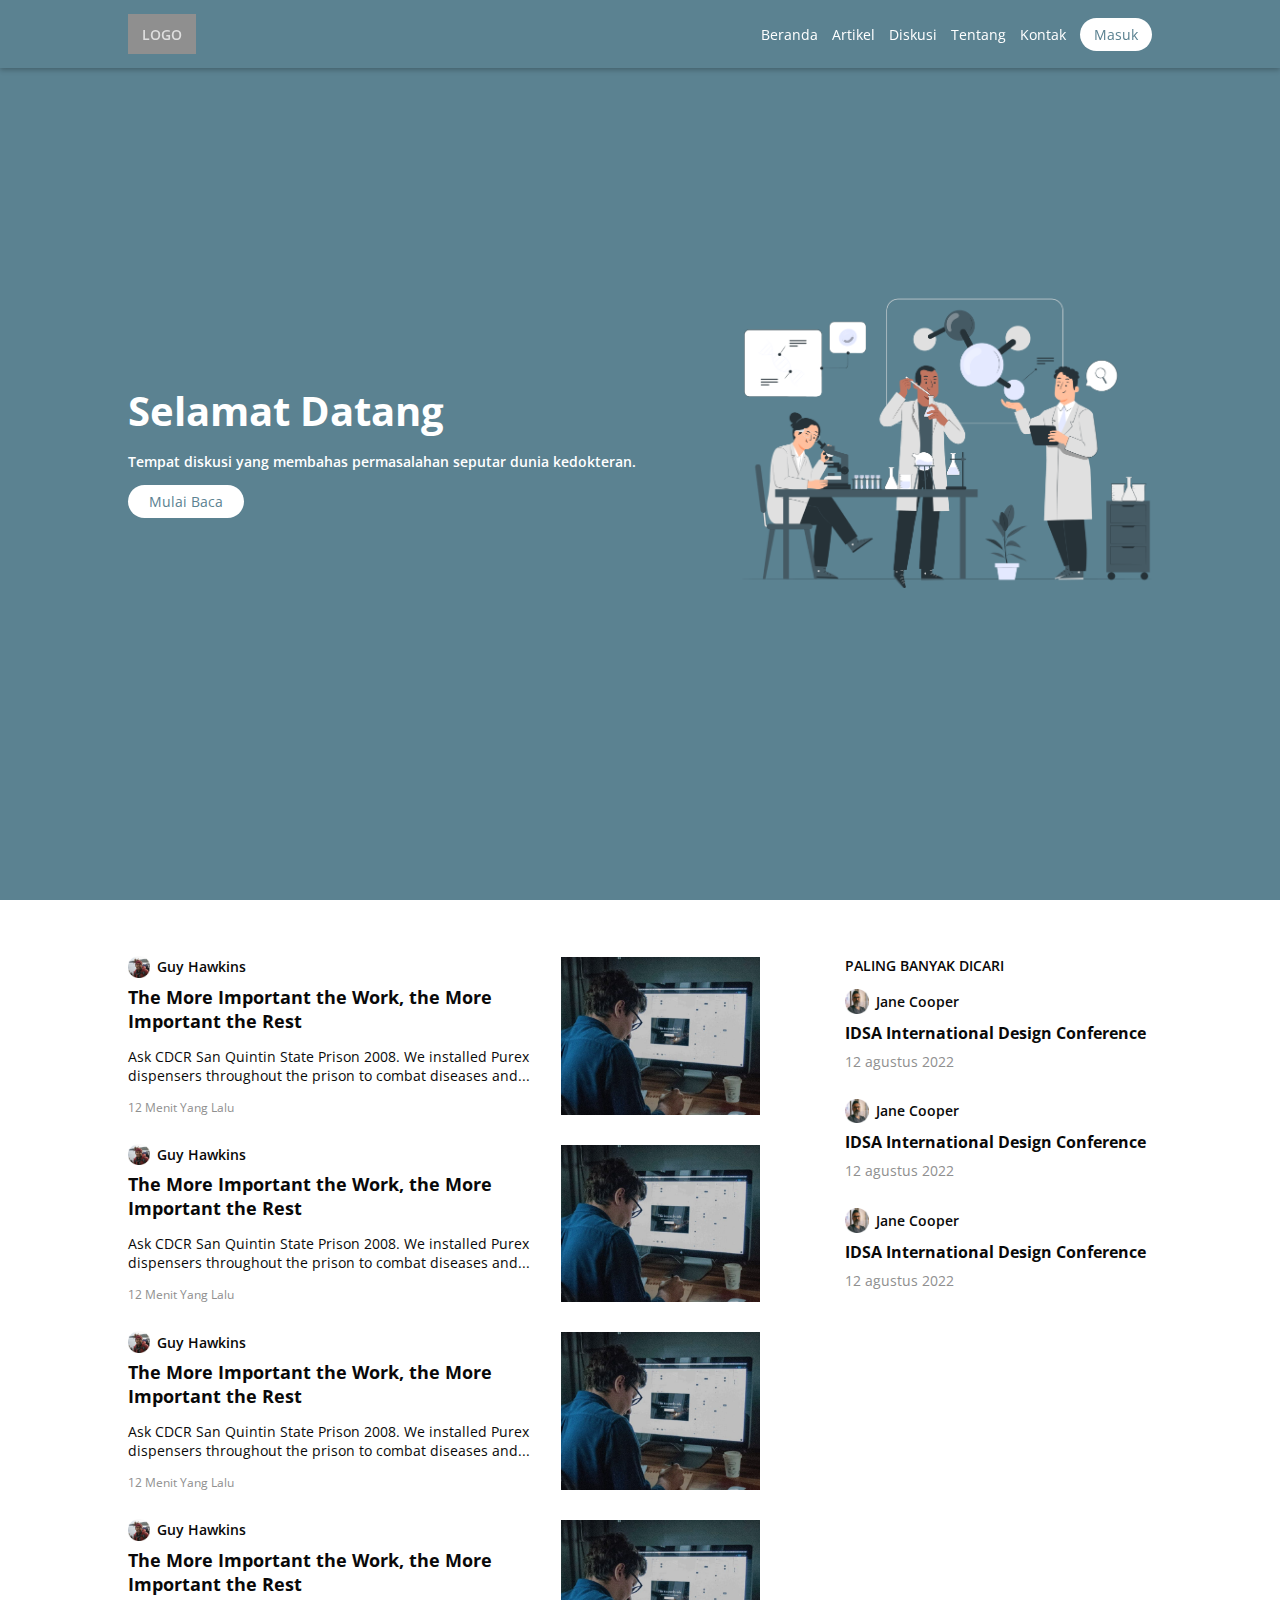
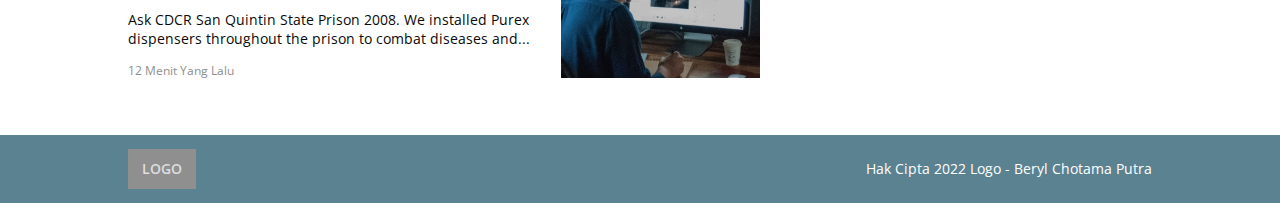
<file: index.html>
<!DOCTYPE html>
<html lang="en">
  <head>
    <meta charset="UTF-8" />
    <meta http-equiv="X-UA-Compatible" content="IE=edge" />
    <meta name="viewport" content="width=device-width, initial-scale=1.0" />

    <!-- Page Title -->
    <title>Proyek Tanpa Nama | Beranda</title>

    <!-- Custom CSS -->
    <link rel="stylesheet" href="assets/css/index.css" />

    <!-- Flaticon -->
    <link
      rel="stylesheet"
      href="https://cdn-uicons.flaticon.com/uicons-solid-rounded/css/uicons-solid-rounded.css"
    />
  </head>
  <body>
    <!-- Header -->
    <header>
      <nav class="header__navbar container">
        <a href="#" class="navbar__logo">logo</a>

        <ul class="navbar__nav">
          <li class="nav__item">
            <a href="/index.html" class="nav__link">beranda</a>
          </li>
          <li class="nav__item">
            <a href="/artikel.html" class="nav__link">artikel</a>
          </li>
          <li class="nav__item"><a href="#" class="nav__link">diskusi</a></li>
          <li class="nav__item"><a href="#" class="nav__link">tentang</a></li>
          <li class="nav__item"><a href="#" class="nav__link">kontak</a></li>
          <li class="nav__item"><a href="#" class="nav__button">masuk</a></li>
        </ul>

        <div class="navbar__toggle">
          <input type="checkbox" />
          <span></span>
          <span></span>
          <span></span>
        </div>
      </nav>
    </header>

    <!-- Hero -->
    <div class="hero">
      <div class="container container--flex container--hero">
        <div class="hero__main">
          <h1>selamat datang</h1>

          <p>
            tempat diskusi yang membahas permasalahan seputar dunia kedokteran.
          </p>

          <a href="#">mulai baca</a>
        </div>

        <div class="hero__secondary">
          <img src="assets/img/hero-img.png" alt="" />
        </div>
      </div>
    </div>

    <div class="container container--flex" style="padding: 2em 0">
      <!-- Main -->
      <main>
        <article class="article--recent">
          <div class="article--recent__main">
            <div class="main__author">
              <img src="assets/img/article-recent-author.png" alt="" />

              <p>guy hawkins</p>
            </div>

            <h3>The More Important the Work, the More Important the Rest</h3>

            <p>
              Ask CDCR San Quintin State Prison 2008. We installed Purex
              dispensers throughout the prison to combat diseases and...
            </p>

            <span>12 menit yang lalu</span>
          </div>

          <div class="article--recent__secondary">
            <img src="assets/img/article-recent-image.png" alt="" />
          </div>
        </article>

        <article class="article--recent">
          <div class="article--recent__main">
            <div class="main__author">
              <img src="assets/img/article-recent-author.png" alt="" />

              <p>guy hawkins</p>
            </div>

            <h3>The More Important the Work, the More Important the Rest</h3>

            <p>
              Ask CDCR San Quintin State Prison 2008. We installed Purex
              dispensers throughout the prison to combat diseases and...
            </p>

            <span>12 menit yang lalu</span>
          </div>

          <div class="article--recent__secondary">
            <img src="assets/img/article-recent-image.png" alt="" />
          </div>
        </article>

        <article class="article--recent">
          <div class="article--recent__main">
            <div class="main__author">
              <img src="assets/img/article-recent-author.png" alt="" />

              <p>guy hawkins</p>
            </div>

            <h3>The More Important the Work, the More Important the Rest</h3>

            <p>
              Ask CDCR San Quintin State Prison 2008. We installed Purex
              dispensers throughout the prison to combat diseases and...
            </p>

            <span>12 menit yang lalu</span>
          </div>

          <div class="article--recent__secondary">
            <img src="assets/img/article-recent-image.png" alt="" />
          </div>
        </article>

        <article class="article--recent">
          <div class="article--recent__main">
            <div class="main__author">
              <img src="assets/img/article-recent-author.png" alt="" />

              <p>guy hawkins</p>
            </div>

            <h3>The More Important the Work, the More Important the Rest</h3>

            <p>
              Ask CDCR San Quintin State Prison 2008. We installed Purex
              dispensers throughout the prison to combat diseases and...
            </p>

            <span>12 menit yang lalu</span>
          </div>

          <div class="article--recent__secondary">
            <img src="assets/img/article-recent-image.png" alt="" />
          </div>
        </article>
      </main>

      <!-- Aside -->
      <aside>
        <h2><i class="fi fi-sr-chart-histogram"></i> paling banyak dicari</h2>

        <article class="article--trending">
          <div class="article--trending__main">
            <img src="assets/img/article-trending-author.png" alt="" />

            <p>jane cooper</p>
          </div>

          <div class="article--trending__secondary">
            <h3>IDSA International Design Conference</h3>

            <p>12 agustus 2022</p>
          </div>
        </article>

        <article class="article--trending">
          <div class="article--trending__main">
            <img src="assets/img/article-trending-author.png" alt="" />

            <p>jane cooper</p>
          </div>

          <div class="article--trending__secondary">
            <h3>IDSA International Design Conference</h3>

            <p>12 agustus 2022</p>
          </div>
        </article>

        <article class="article--trending">
          <div class="article--trending__main">
            <img src="assets/img/article-trending-author.png" alt="" />

            <p>jane cooper</p>
          </div>

          <div class="article--trending__secondary">
            <h3>IDSA International Design Conference</h3>

            <p>12 agustus 2022</p>
          </div>
        </article>
      </aside>
    </div>

    <!-- Footer -->
    <footer>
      <div class="container container--flex container--footer">
        <a href="#" class="footer__logo">logo</a>

        <p>hak cipta 2022 logo - Beryl Chotama Putra</p>
      </div>
    </footer>

    <!-- Jquery -->
    <script
      src="https://code.jquery.com/jquery-3.6.0.min.js"
      integrity="sha256-/xUj+3OJU5yExlq6GSYGSHk7tPXikynS7ogEvDej/m4="
      crossorigin="anonymous"
    ></script>

    <!-- Custom JS -->
    <script src="assets/js/index.js"></script>
  </body>
</html>
</file>
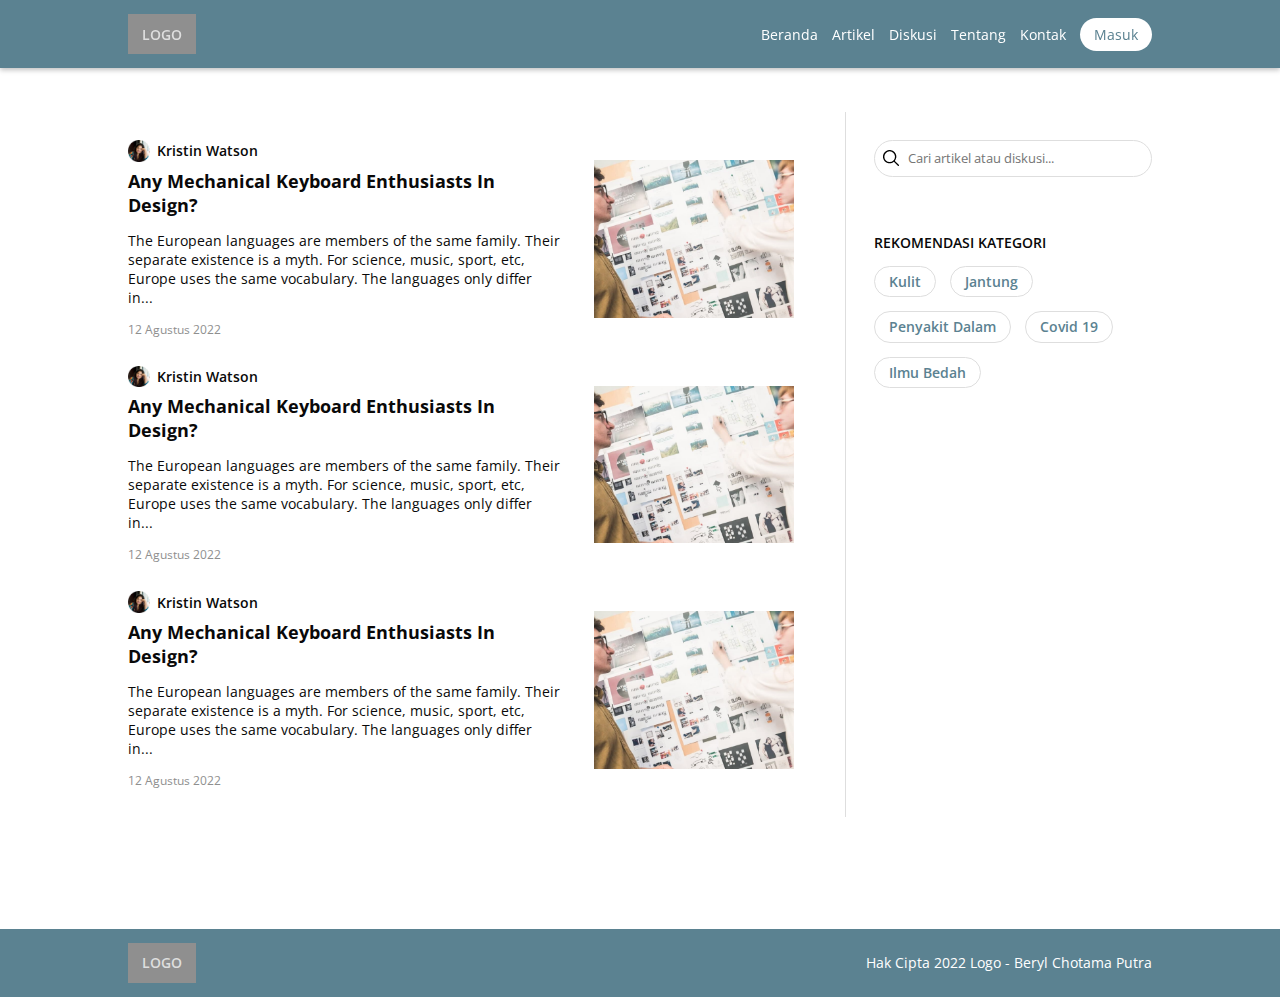
<file: artikel.html>
<!DOCTYPE html>
<html lang="en">
  <head>
    <meta charset="UTF-8" />
    <meta http-equiv="X-UA-Compatible" content="IE=edge" />
    <meta name="viewport" content="width=device-width, initial-scale=1.0" />

    <!-- Page Title -->
    <title>Proyek Tanpa Nama | Artikel</title>

    <!-- Custom CSS -->
    <link rel="stylesheet" href="assets/css/artikel.css" />

    <!-- Flaticon -->
    <link
      rel="stylesheet"
      href="https://cdn-uicons.flaticon.com/uicons-solid-rounded/css/uicons-solid-rounded.css"
    />
  </head>
  <body>
    <!-- Header -->
    <header>
      <nav class="header__navbar container">
        <a href="#" class="navbar__logo">logo</a>

        <ul class="navbar__nav">
          <li class="nav__item">
            <a href="/index.html" class="nav__link">beranda</a>
          </li>
          <li class="nav__item">
            <a href="/artikel.html" class="nav__link">artikel</a>
          </li>
          <li class="nav__item"><a href="#" class="nav__link">diskusi</a></li>
          <li class="nav__item"><a href="#" class="nav__link">tentang</a></li>
          <li class="nav__item"><a href="#" class="nav__link">kontak</a></li>
          <li class="nav__item"><a href="#" class="nav__button">masuk</a></li>
        </ul>

        <div class="navbar__toggle">
          <input type="checkbox" />
          <span></span>
          <span></span>
          <span></span>
        </div>
      </nav>
    </header>

    <div class="container container--flex" style="padding: 8em 0">
      <!-- Main -->
      <main>
        <article>
          <div class="article__main">
            <div class="main__author">
              <img
                src="assets/img/article-author.png"
                alt="article-author.png"
              />
              <p>kristin watson</p>
            </div>

            <h3>Any Mechanical Keyboard Enthusiasts In Design?</h3>

            <p>
              The European languages are members of the same family. Their
              separate existence is a myth. For science, music, sport, etc,
              Europe uses the same vocabulary. The languages only differ in...
            </p>

            <span>12 agustus 2022</span>
          </div>
          <div class="article__secondary">
            <img src="assets/img/article-image.png" alt="article-image.png" />
          </div>
        </article>

        <article>
          <div class="article__main">
            <div class="main__author">
              <img
                src="assets/img/article-author.png"
                alt="article-author.png"
              />
              <p>kristin watson</p>
            </div>

            <h3>Any Mechanical Keyboard Enthusiasts In Design?</h3>

            <p>
              The European languages are members of the same family. Their
              separate existence is a myth. For science, music, sport, etc,
              Europe uses the same vocabulary. The languages only differ in...
            </p>

            <span>12 agustus 2022</span>
          </div>
          <div class="article__secondary">
            <img src="assets/img/article-image.png" alt="article-image.png" />
          </div>
        </article>

        <article>
          <div class="article__main">
            <div class="main__author">
              <img
                src="assets/img/article-author.png"
                alt="article-author.png"
              />
              <p>kristin watson</p>
            </div>

            <h3>Any Mechanical Keyboard Enthusiasts In Design?</h3>

            <p>
              The European languages are members of the same family. Their
              separate existence is a myth. For science, music, sport, etc,
              Europe uses the same vocabulary. The languages only differ in...
            </p>

            <span>12 agustus 2022</span>
          </div>
          <div class="article__secondary">
            <img src="assets/img/article-image.png" alt="article-image.png" />
          </div>
        </article>
      </main>

      <!-- Aside -->
      <aside>
        <div class="sidebar__main">
          <input
            type="search"
            name=""
            id=""
            placeholder="Cari artikel atau diskusi..."
          />
        </div>

        <div class="sidebar__secondary">
          <h2>rekomendasi kategori</h2>

          <div class="recommended-categories">
            <a href="" class="category__card">kulit</a>
            <a href="" class="category__card">jantung</a>
            <a href="" class="category__card">penyakit dalam</a>
            <a href="" class="category__card">covid 19</a>
            <a href="" class="category__card">ilmu bedah</a>
          </div>
        </div>
      </aside>
    </div>

    <!-- Footer -->
    <footer>
      <div class="container container--flex container--footer">
        <a href="#" class="footer__logo">logo</a>

        <p>hak cipta 2022 logo - Beryl Chotama Putra</p>
      </div>
    </footer>

    <!-- Jquery -->
    <script
      src="https://code.jquery.com/jquery-3.6.0.min.js"
      integrity="sha256-/xUj+3OJU5yExlq6GSYGSHk7tPXikynS7ogEvDej/m4="
      crossorigin="anonymous"
    ></script>

    <!-- Custom JS -->
    <script src="assets/js/artikel.js"></script>
  </body>
</html>
</file>
<file: assets/css/index.css>
/* Font imported from Google Fonts */
@import url("https://fonts.googleapis.com/css2?family=Open+Sans:wght@400;600;700&display=swap");

:root {
  /* Primary colors */
  --primary-color--1: #ffffff;
  --primary-color--2: #2e424d;
  --primary-color--3: #090909;
  --primary-color--4: #5b8291;
  --primary-color--5: #98dad9;

  /* Secondary colors */
  --secondary-color--1: #8f8f8f;
  --secondary-color--2: #dedede;
  --secondary-color--3: #ebebeb;
}

/* Basic formatting */
* {
  margin: 0;
  padding: 0;
  box-sizing: border-box;

  /* Font used in everything */
  font-family: "Open Sans", sans-serif;
}

/* Global */
img {
  max-width: 100%;
  display: block;
}

/* Typography */
body {
  font-size: 0.875rem;
  color: var(--primary-color--3);
}

/* Layout */
.container {
  width: 90%;
  max-width: 1024px;
  margin: 0 auto;
}

.container--flex {
  display: flex;
  flex-direction: column;
}

/* Header */
header {
  background-color: var(--primary-color--4);
  padding: 1em 0;
  box-shadow: 0px 2px 5px rgba(0, 0, 0, 0.25);
  position: fixed;
  top: 0;
  width: 100%;
  overflow: hidden;
}

.header__navbar,
.navbar__nav {
  display: flex;
  align-items: center;
}

.header__navbar {
  justify-content: space-between;
}

.navbar__nav {
  flex-direction: column;
  justify-content: space-evenly;
}

.navbar__logo {
  display: inline-block;
  padding: 0.75em 1em;
  background-color: var(--secondary-color--1);
  color: var(--secondary-color--2);
  text-decoration: none;
  font-weight: 600;
  text-transform: uppercase;
}

.navbar__nav {
  list-style: none;
  background-color: var(--primary-color--2);
  width: 50%;
  height: 100vh;
  padding: 1em 0;
  display: none;
  position: fixed;
  top: 0;
  right: 0;
}

.navbar__nav.show {
  display: flex;
}

.navbar__toggle {
  display: flex;
  flex-direction: column;
  justify-content: space-between;
  height: 1.65em;
  position: relative;
}

.navbar__toggle span {
  display: block;
  width: 30px;
  height: 2px;
  background-color: var(--primary-color--1);
  border-radius: 3px;
}

.navbar__toggle span:nth-child(2) {
  transform-origin: left bottom;
}

.navbar__toggle span:nth-child(4) {
  transform-origin: left top;
}

.navbar__toggle input:checked ~ span:nth-child(2) {
  transform: rotate(45deg);
}

.navbar__toggle input:checked ~ span:nth-child(3) {
  transform: scale(0);
}

.navbar__toggle input:checked ~ span:nth-child(4) {
  transform: rotate(-45deg);
}

.navbar__toggle input {
  position: absolute;
  width: 50px;
  height: 20px;
  transform: translate(-10px, -1px);
  opacity: 0;
  cursor: pointer;
  z-index: 1;
}

.nav__item + .nav__item {
  margin-top: 0.5em;
}

.nav__link {
  color: var(--primary-color--1);
  text-decoration: none;
  text-transform: capitalize;
  font-size: 1.125rem;
}

.nav__link:hover,
.nav__link:focus {
  font-weight: 600;
}

.nav__button {
  display: inline-block;
  padding: 0.5em 1em;
  background-color: var(--primary-color--1);
  border-radius: 20px;
  text-decoration: none;
  color: var(--primary-color--4);
  text-transform: capitalize;
  font-size: 1.125rem;
}

/* Hero */
.container--hero {
  height: 100vh;
  align-items: center;
  justify-content: center;
}

.hero {
  width: 100%;
  height: 100vh;
  background: var(--primary-color--4);
}

.hero__main {
  order: 1;
  text-align: center;
  color: var(--primary-color--1);
}

.hero__main h1 {
  font-size: 2.5rem;
  text-transform: capitalize;
}

.hero__main p {
  margin: 1em 0;
  font-weight: 600;
}

.hero__main p::first-letter {
  text-transform: capitalize;
}

.hero__main a {
  display: inline-block;
  padding: 0.5em 1.5em;
  background-color: var(--primary-color--1);
  border-radius: 20px;
  text-decoration: none;
  color: var(--primary-color--4);
  text-transform: capitalize;
}

.hero__secondary {
  margin-bottom: 1em;
}

/* Main */
main {
  padding: 2em 0;
}

.article--recent + .article--recent {
  margin-top: 2em;
}

.article--recent,
.article--recent__main,
.main__author,
.article--recent__secondary {
  display: flex;
}

.article--recent,
.article--recent__main,
.article--recent__secondary {
  flex-direction: column;
}

.article--recent__main {
  margin-bottom: 0.5em;
}

.main__author {
  align-items: center;
  margin-bottom: 0.5em;
}

.main__author img {
  width: 8%;
  margin-right: 0.5em;
}

.main__author p {
  text-transform: capitalize;
  font-weight: 600;
}

.article--recent__main h3 {
  font-weight: 700;
  font-size: 1.125rem;
}

.article--recent__main > p {
  margin: 1em 0;
}

.article--recent__main > span {
  font-size: 0.75rem;
  color: var(--secondary-color--1);
  text-transform: capitalize;
}

/* Aside */
aside {
  padding: 2em 0;
}

aside h2 {
  text-transform: uppercase;
  font-weight: 600;
  font-size: 0.875rem;
  margin-bottom: 2em;
}

.article--trending + .article--trending {
  margin-top: 2em;
}

.article--trending,
.article--trending__main {
  display: flex;
}

.article--trending {
  flex-direction: column;
}

.article--trending__main {
  align-items: center;
}

.article--trending__main img {
  width: 8%;
  margin-right: 0.5em;
}

.article--trending__main p {
  text-transform: capitalize;
  font-weight: 600;
}

.article--trending__secondary h3 {
  font-size: 1rem;
  font-weight: 700;
  margin: 0.5em 0;
}

.article--trending__secondary p {
  font-weight: 400;
  color: var(--secondary-color--1);
}

/* Footer */
footer {
  padding: 1em 0;
  background-color: var(--primary-color--4);
}

.container--footer {
  align-items: center;
  justify-content: center;
}

.footer__logo {
  display: inline-block;
  padding: 0.75em 1em;
  background-color: var(--secondary-color--1);
  color: var(--secondary-color--2);
  text-decoration: none;
  font-weight: 600;
  text-transform: uppercase;

  margin-bottom: 1em;
}

footer p {
  text-transform: capitalize;

  color: var(--primary-color--1);
}

/* Larger devices */
@media (min-width: 675px) {
  /* Layout */
  .container--flex {
    flex-direction: row;
    justify-content: space-between;
  }

  /* Header */
  .header__navbar,
  .navbar__nav {
    flex-direction: row;
  }

  .header__navbar {
    justify-content: space-between;
  }

  .navbar__nav {
    display: flex;
    list-style: none;
    background: none;
    padding: 0;
    justify-content: end;
    position: static;
    height: 0;
  }

  .navbar__toggle {
    display: none;
  }

  .nav__item + .nav__item {
    margin-top: 0;
    margin-left: 1em;
  }

  .nav__link,
  .nav__button {
    font-size: 0.875rem;
  }

  /* Hero */
  .hero__main {
    order: 0;
    text-align: left;
    width: 55%;
  }

  .hero__secondary {
    width: 40%;
  }

  /* Main */
  main {
    width: 65%;
  }

  .article--recent {
    flex-direction: row;
    align-items: center;
  }

  .article--recent__main {
    margin-bottom: 0;
    width: 65%;
  }

  .article--recent__secondary {
    width: 30%;
  }

  .main__author img {
    width: 5%;
  }

  /* Aside */
  aside {
    width: 30%;
  }

  aside h2 {
    margin-bottom: 1em;
  }

  /* Footer */
  .footer__logo {
    margin-bottom: 0;
  }
}
</file>
<file: assets/css/artikel.css>
/* Font imported from Google Fonts */
@import url("https://fonts.googleapis.com/css2?family=Open+Sans:wght@400;600;700&display=swap");

:root {
  /* Primary colors */
  --primary-color--1: #ffffff;
  --primary-color--2: #2e424d;
  --primary-color--3: #090909;
  --primary-color--4: #5b8291;
  --primary-color--5: #98dad9;

  /* Secondary colors */
  --secondary-color--1: #8f8f8f;
  --secondary-color--2: #dedede;
  --secondary-color--3: #ebebeb;
}

/* Basic formatting */
* {
  margin: 0;
  padding: 0;
  box-sizing: border-box;

  /* Font used in everything */
  font-family: "Open Sans", sans-serif;
}

/* Global */
img {
  max-width: 100%;
  display: block;
}

/* Typography */
body {
  font-size: 0.875rem;
  color: var(--primary-color--3);
}

/* Layout */
.container {
  width: 90%;
  max-width: 1024px;
  margin: 0 auto;
}

.container--flex {
  display: flex;
  flex-direction: column;
}

/* Header */
header {
  background-color: var(--primary-color--4);
  padding: 1em 0;
  box-shadow: 0px 2px 5px rgba(0, 0, 0, 0.25);
  position: fixed;
  top: 0;
  width: 100%;
  overflow: hidden;
}

.header__navbar,
.navbar__nav {
  display: flex;
  align-items: center;
}

.header__navbar {
  justify-content: space-between;
}

.navbar__nav {
  flex-direction: column;
  justify-content: space-evenly;
}

.navbar__logo {
  display: inline-block;
  padding: 0.75em 1em;
  background-color: var(--secondary-color--1);
  color: var(--secondary-color--2);
  text-decoration: none;
  font-weight: 600;
  text-transform: uppercase;
}

.navbar__nav {
  list-style: none;
  background-color: var(--primary-color--2);
  width: 50%;
  height: 100vh;
  padding: 1em 0;
  display: none;
  position: fixed;
  top: 0;
  right: 0;
}

.navbar__nav.show {
  display: flex;
}

.navbar__toggle {
  display: flex;
  flex-direction: column;
  justify-content: space-between;
  height: 1.65em;
  position: relative;
}

.navbar__toggle span {
  display: block;
  width: 30px;
  height: 2px;
  background-color: var(--primary-color--1);
  border-radius: 3px;
}

.navbar__toggle span:nth-child(2) {
  transform-origin: left bottom;
}

.navbar__toggle span:nth-child(4) {
  transform-origin: left top;
}

.navbar__toggle input:checked ~ span:nth-child(2) {
  transform: rotate(45deg);
}

.navbar__toggle input:checked ~ span:nth-child(3) {
  transform: scale(0);
}

.navbar__toggle input:checked ~ span:nth-child(4) {
  transform: rotate(-45deg);
}

.navbar__toggle input {
  position: absolute;
  width: 50px;
  height: 20px;
  transform: translate(-10px, -1px);
  opacity: 0;
  cursor: pointer;
  z-index: 1;
}

.nav__item + .nav__item {
  margin-top: 0.5em;
}

.nav__link {
  color: var(--primary-color--1);
  text-decoration: none;
  text-transform: capitalize;
  font-size: 1.125rem;
}

.nav__link:hover,
.nav__link:focus {
  font-weight: 600;
}

.nav__button {
  display: inline-block;
  padding: 0.5em 1em;
  background-color: var(--primary-color--1);
  border-radius: 20px;
  text-decoration: none;
  color: var(--primary-color--4);
  text-transform: capitalize;
  font-size: 1.125rem;
}

/* Main */
main {
  padding: 2em 0;
}

article + article {
  margin-top: 2em;
}

article,
.article__main,
.main__author,
.article__secondary {
  display: flex;
}

article,
.article__main,
.article__secondary {
  flex-direction: column;
}

.article__main {
  margin-bottom: 0.5em;
}

.main__author {
  align-items: center;
  margin-bottom: 0.5em;
}

.main__author img {
  width: 8%;
  margin-right: 0.5em;
}

.main__author p {
  text-transform: capitalize;
  font-weight: 600;
}

.article__main h3 {
  font-weight: 700;
  font-size: 1.125rem;
}

.article__main > p {
  margin: 1em 0;
}

.article__main > span {
  font-size: 0.75rem;
  color: var(--secondary-color--1);
  text-transform: capitalize;
}

/* Aside */
aside {
  padding: 2em 0;
  order: -1;
}

.sidebar__main {
  margin-bottom: 4em;
}

.sidebar__main input[type="search"] {
  width: 100%;
  padding: 0.625em 1em 0.625em 2.5em;
  background: transparent
    url("data:image/svg+xml,%3C%3Fxml version='1.0' encoding='UTF-8'%3F%3E%3Csvg xmlns='http://www.w3.org/2000/svg' id='Outline' viewBox='0 0 24 24' width='16' height='16'%3E%3Cpath d='M23.707,22.293l-5.969-5.969a10.016,10.016,0,1,0-1.414,1.414l5.969,5.969a1,1,0,0,0,1.414-1.414ZM10,18a8,8,0,1,1,8-8A8.009,8.009,0,0,1,10,18Z'/%3E%3C/svg%3E%0A")
    no-repeat 0.625em center;
  border: 1px solid var(--secondary-color--2);
  border-radius: 20px;
}

.sidebar__main input[type="search"]:focus {
  outline: none;
  box-shadow: 0 0 3px 0 var(--secondary-color--1);
}

.sidebar__secondary h2 {
  text-transform: uppercase;
  font-weight: 600;
  font-size: 0.875rem;
  margin-bottom: 1em;
}

.recommended-categories {
  display: flex;
  gap: 1em;
  flex-wrap: wrap;
}

.category__card {
  display: inline-block;
  border: 1px solid var(--secondary-color--2);
  color: var(--primary-color--4);
  font-weight: 600;
  text-decoration: none;
  text-transform: capitalize;
  padding: 0.375em 1em;
  border-radius: 20px;
}

/* Footer */
footer {
  padding: 1em 0;
  background-color: var(--primary-color--4);
}

.container--footer {
  align-items: center;
  justify-content: center;
}

.footer__logo {
  display: inline-block;
  padding: 0.75em 1em;
  background-color: var(--secondary-color--1);
  color: var(--secondary-color--2);
  text-decoration: none;
  font-weight: 600;
  text-transform: uppercase;

  margin-bottom: 1em;
}

footer p {
  text-transform: capitalize;

  color: var(--primary-color--1);
}

/* Larger devices */
@media (min-width: 675px) {
  /* Layout */
  .container--flex {
    flex-direction: row;
    justify-content: space-between;
  }

  /* Header */
  .header__navbar,
  .navbar__nav {
    flex-direction: row;
  }

  .header__navbar {
    justify-content: space-between;
  }

  .navbar__nav {
    display: flex;
    list-style: none;
    background: none;
    padding: 0;
    justify-content: end;
    position: static;
    height: 0;
  }

  .navbar__toggle {
    display: none;
  }

  .nav__item + .nav__item {
    margin-top: 0;
    margin-left: 1em;
  }

  .nav__link,
  .nav__button {
    font-size: 0.875rem;
  }

  /* Main */
  main {
    width: 65%;
  }

  article {
    flex-direction: row;
    align-items: center;
    justify-content: space-between;
  }

  .article__main {
    margin-bottom: 0;
    width: 65%;
  }

  .article__secondary {
    width: 30%;
  }

  .main__author img {
    width: 5%;
  }

  /* Aside */
  aside {
    width: 30%;
    order: 1;
    border-left: 1px solid var(--secondary-color--2);
    padding-left: 2em;
  }

  /* Footer */
  .footer__logo {
    margin-bottom: 0;
  }
}
</file>
